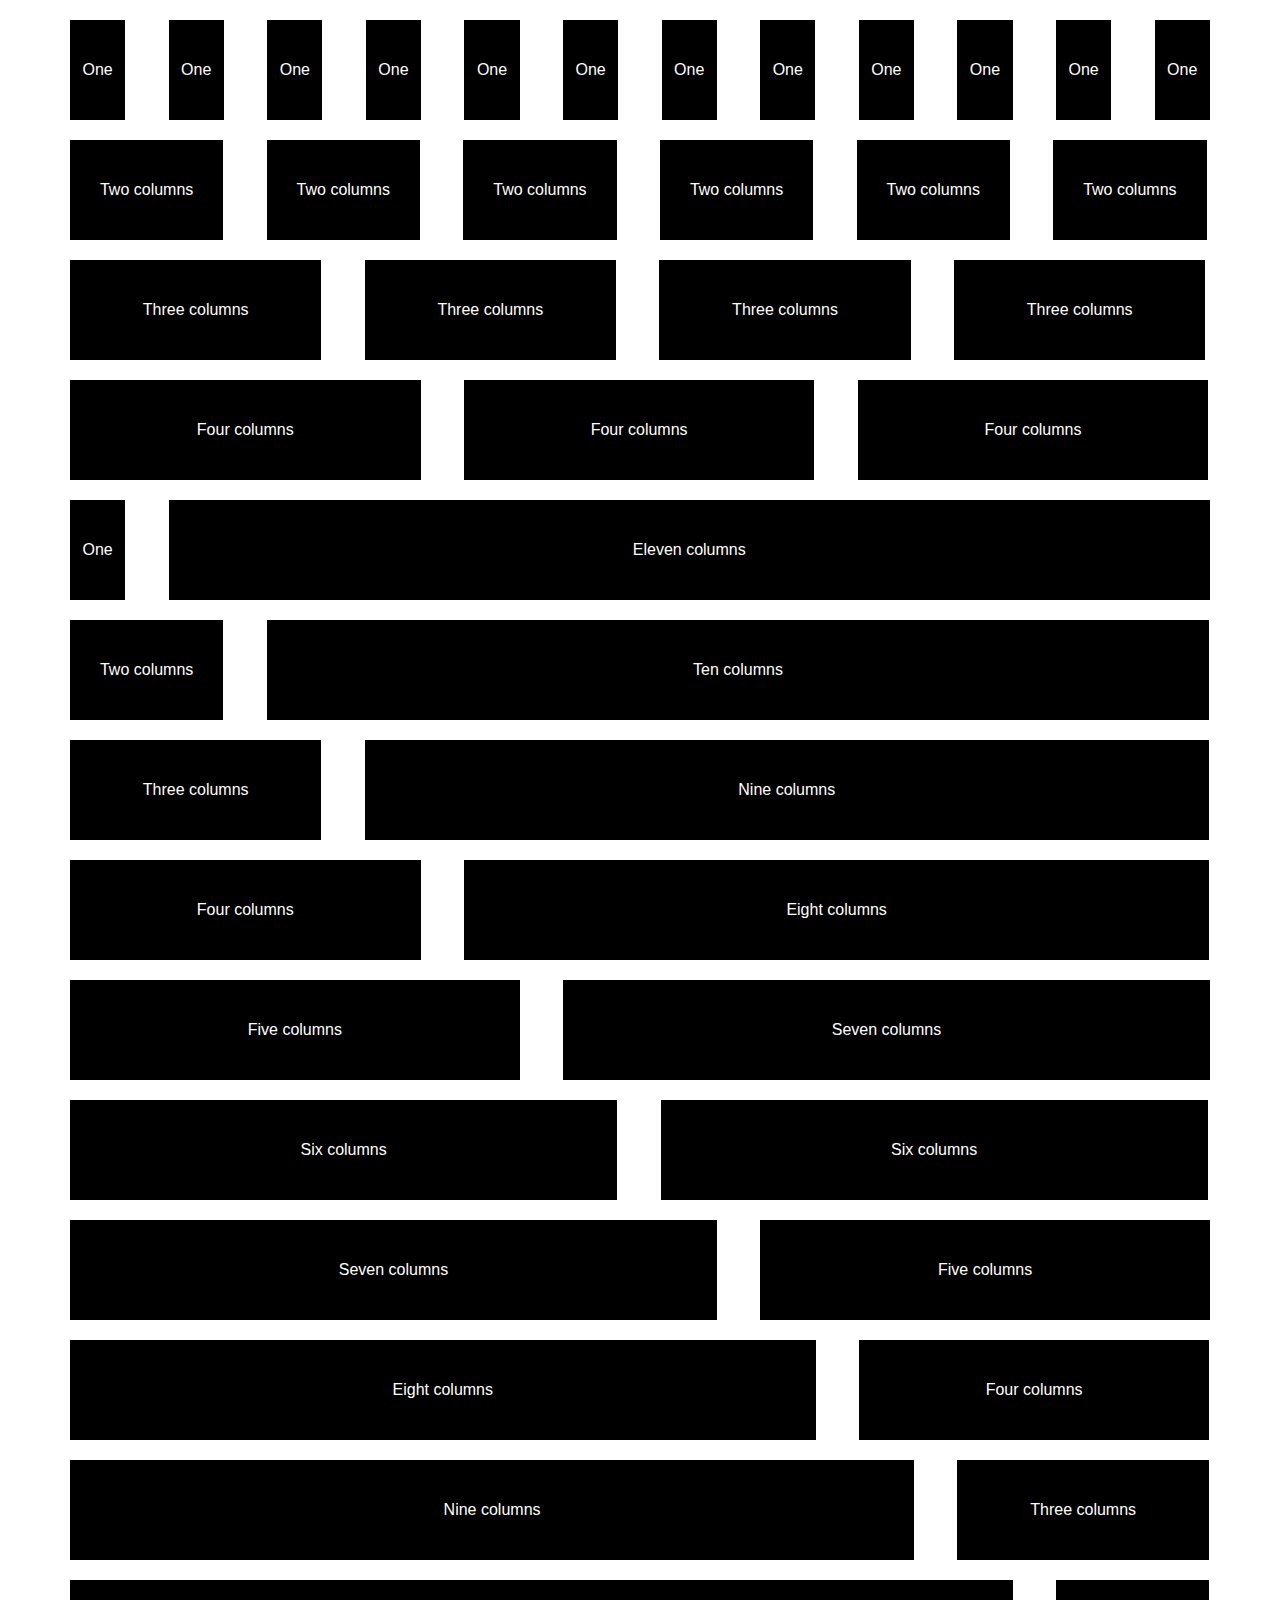
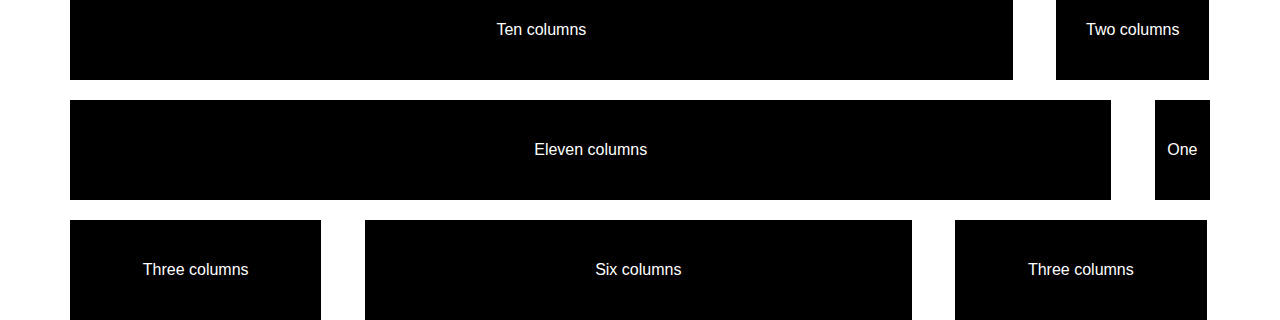
<file: Grid/index.html>
<!doctype html>
<html lang="en">

<head>
	<meta charset="utf-8" />
	<title>The 1140px Grid &middot; Fluid down to mobile</title>

	<meta name="viewport" content="width=device-width, initial-scale=1.0" />
	
	<!-- 1140px Grid styles for IE -->
	<!--[if lte IE 9]><link rel="stylesheet" href="css/ie.css" type="text/css" media="screen" /><![endif]-->

	<!-- The 1140px Grid - http://cssgrid.net/ -->
	<link rel="stylesheet" href="css/1140.css" type="text/css" media="screen" />
	
	<!-- Your styles -->
	<link rel="stylesheet" href="css/styles.css" type="text/css" media="screen" />
	
	<!--css3-mediaqueries-js - http://code.google.com/p/css3-mediaqueries-js/ - Enables media queries in some unsupported browsers-->
	<script type="text/javascript" src="js/css3-mediaqueries.js"></script>
	
	<!--Delete embedded styles, just for example.-->
	<style type="text/css">
	
	body {
	font-family: "Helvetica Neue", Helvetica, Arial, sans-serif;
	}
	
	.container p {
	color: #fff;
	line-height: 100px;
	background: #000;
	text-align: center;
	margin: 20px 0 0 0;
	}
	
	</style>

</head>


<body>

<div class="container">
	<div class="row">
		<div class="onecol">
			<p>One</p>
		</div>
		<div class="onecol">
			<p>One</p>
		</div>
		<div class="onecol">
			<p>One</p>
		</div>
		<div class="onecol">
			<p>One</p>
		</div>
		<div class="onecol">
			<p>One</p>
		</div>
		<div class="onecol">
			<p>One</p>
		</div>
		<div class="onecol">
			<p>One</p>
		</div>
		<div class="onecol">
			<p>One</p>
		</div>
		<div class="onecol">
			<p>One</p>
		</div>
		<div class="onecol">
			<p>One</p>
		</div>
		<div class="onecol">
			<p>One</p>
		</div>
		<div class="onecol last">
			<p>One</p>
		</div>
	</div>
</div>

<div class="container">
	<div class="row">
		<div class="twocol">
			<p>Two columns</p>
		</div>
		<div class="twocol">
			<p>Two columns</p>
		</div>
		<div class="twocol">
			<p>Two columns</p>
		</div>
		<div class="twocol">
			<p>Two columns</p>
		</div>
		<div class="twocol">
			<p>Two columns</p>
		</div>
		<div class="twocol last">
			<p>Two columns</p>
		</div>
	</div>
</div>

<div class="container">
	<div class="row">
		<div class="threecol">
			<p>Three columns</p>
		</div>
		<div class="threecol">
			<p>Three columns</p>
		</div>
		<div class="threecol">
			<p>Three columns</p>
		</div>
		<div class="threecol last">
			<p>Three columns</p>
		</div>
	</div>
</div>

<div class="container">
	<div class="row">
		<div class="fourcol">
			<p>Four columns</p>
		</div>
		<div class="fourcol">
			<p>Four columns</p>
		</div>
		<div class="fourcol last">
			<p>Four columns</p>
		</div>
	</div>
</div>

<div class="container">
	<div class="row">
		<div class="onecol">
			<p>One</p>
		</div>
		<div class="elevencol last">
			<p>Eleven columns</p>
		</div>
	</div>
</div>

<div class="container">
	<div class="row">
		<div class="twocol">
			<p>Two columns</p>
		</div>
		<div class="tencol last">
			<p>Ten columns</p>
		</div>
	</div>
</div>

<div class="container">
	<div class="row">
		<div class="threecol">
			<p>Three columns</p>
		</div>
		<div class="ninecol last">
			<p>Nine columns</p>
		</div>
	</div>
</div>

<div class="container">
	<div class="row">
		<div class="fourcol">
			<p>Four columns</p>
		</div>
		<div class="eightcol last">
			<p>Eight columns</p>
		</div>
	</div>
</div>

<div class="container">
	<div class="row">
		<div class="fivecol">
			<p>Five columns</p>
		</div>
		<div class="sevencol last">
			<p>Seven columns</p>
		</div>
	</div>
</div>

<div class="container">
	<div class="row">
		<div class="sixcol">
			<p>Six columns</p>
		</div>
		<div class="sixcol last">
			<p>Six columns</p>
		</div>
	</div>
</div>

<div class="container">
	<div class="row">
		<div class="sevencol">
			<p>Seven columns</p>
		</div>
		<div class="fivecol last">
			<p>Five columns</p>
		</div>
	</div>
</div>

<div class="container">
	<div class="row">
		<div class="eightcol">
			<p>Eight columns</p>
		</div>
		<div class="fourcol last">
			<p>Four columns</p>
		</div>
	</div>
</div>

<div class="container">
	<div class="row">
		<div class="ninecol">
			<p>Nine columns</p>
		</div>
		<div class="threecol last">
			<p>Three columns</p>
		</div>
	</div>
</div>

<div class="container">
	<div class="row">
		<div class="tencol">
			<p>Ten columns</p>
		</div>
		<div class="twocol last">
			<p>Two columns</p>
		</div>
	</div>
</div>

<div class="container">
	<div class="row">
		<div class="elevencol">
			<p>Eleven columns</p>
		</div>
		<div class="onecol last">
			<p>One</p>
		</div>
	</div>
</div>

<div class="container">
	<div class="row">
		<div class="threecol">
			<p>Three columns</p>
		</div>
		<div class="sixcol">
			<p>Six columns</p>
		</div>
		<div class="threecol last">
			<p>Three columns</p>
		</div>
	</div>
</div>


</body>

</html>
</file>
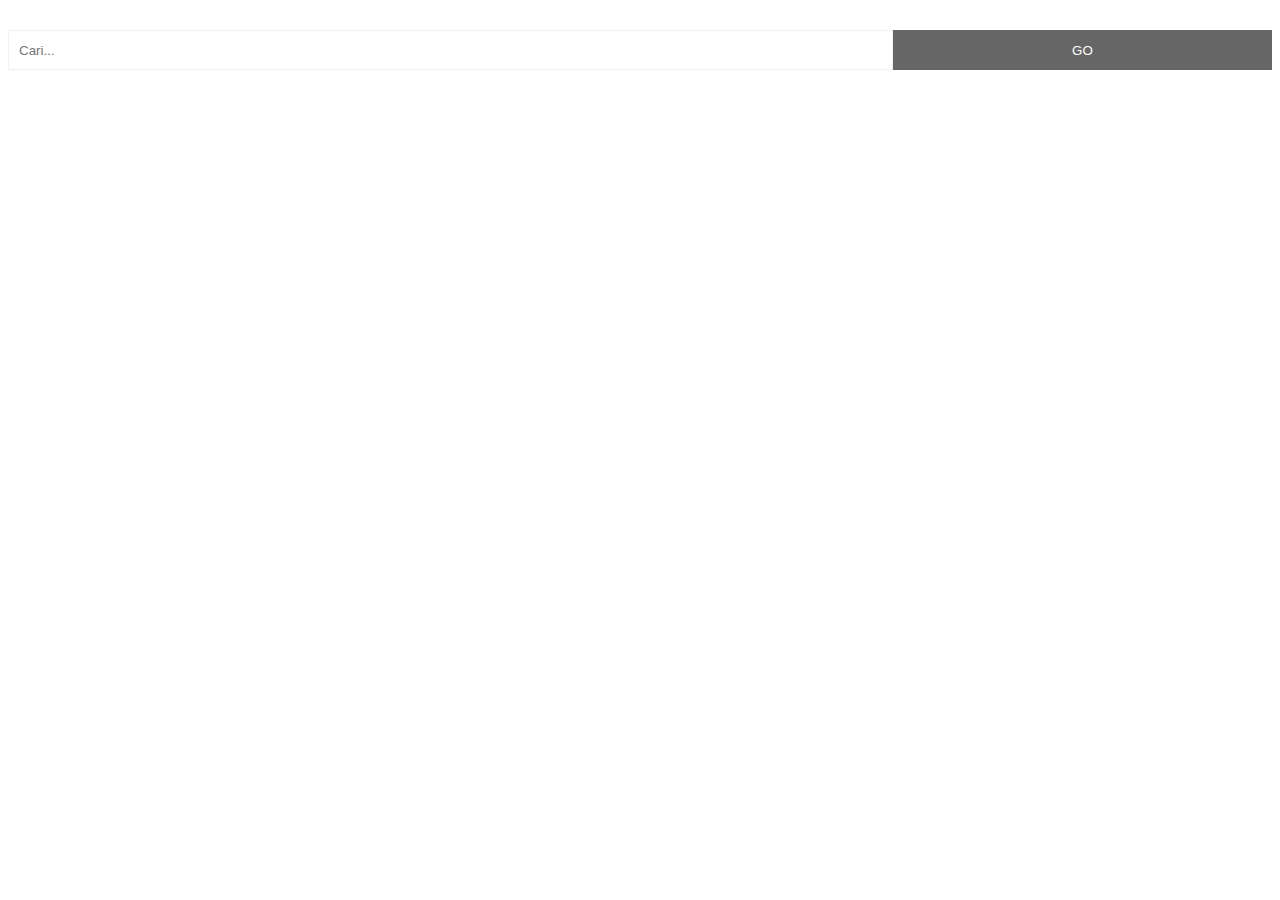
<file: html/search.html>
<!DOCTYPE html><html dir='ltr'><head><meta charset='utf-8'><title>Search Label</title><link rel="shortcut icon" href="http://2.bp.blogspot.com/-pKKWgkDK15w/T6U3HgM0ZwI/AAAAAAAAAFs/9D_dUo6IQLM/s30/logos.png"><style> .searchform { height:40px; overflow:hidden; margin:30px auto; position:relative; background:#fff; } .s { border:0; padding:0 10px; width:70%; height:3em; float:left; -moz-box-sizing:border-box; -webkit-box-sizing:border-box; box-sizing:border-box; border:1px solid #f1f1f1; } .searchsubmit { float:left; padding:0; border:0; width:30%; height:3em; cursor:pointer; text-transform:uppercase; color:#fff; background:#666; -moz-box-sizing:border-box; -webkit-box-sizing:border-box; box-sizing:border-box; } .searchsubmit:hover { color:#fff; }</style></head></body><form action='http://urang-kurai.blogspot.com/search/label/search' class='searchform' target='_blank'><input class='s' name='q' placeholder='Cari...' type='search'/><input class='searchsubmit' name='sa' type='submit' value='Go' target='_blank'/></form></html>
</file>
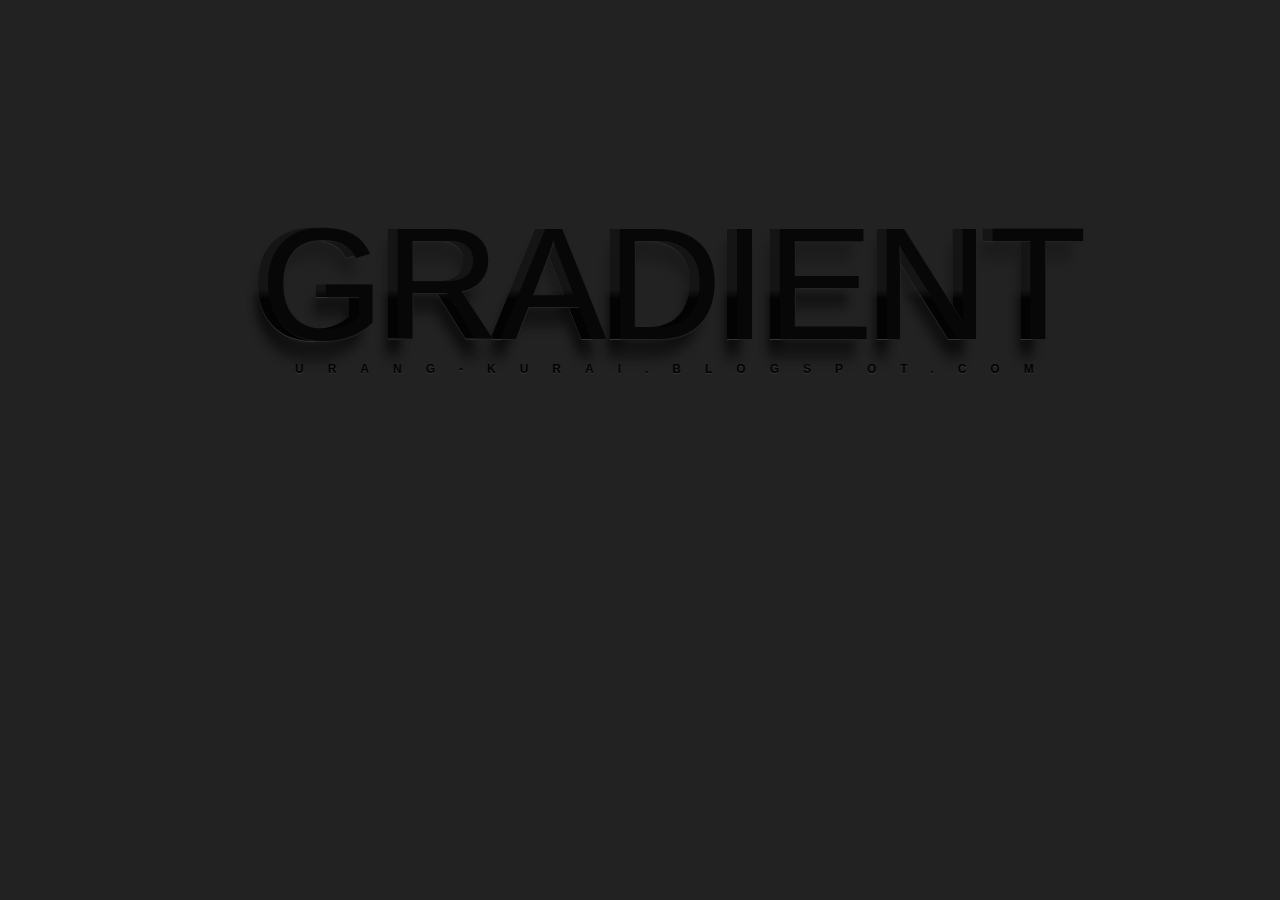
<file: Projects/Gradient-ilustrator.html>
<!DOCTYPE HTML>
<html>
    
    <head>
        <meta http-equiv="Content-Type" content="text/html; charset=UTF-8">
        <title>Gradient ilustrator</title>
        <style>

            html {
                background-color:#222;

            }
            body {
                width:800px;
                background-color:#222;
                margin:15% auto;
            }

            h1 {
                font-family:sans-serif;
                font-weight:400;
                font-size:160px;
                text-shadow:0 1px 0 #333, -2px 12px 10px rgba(0, 0, 0, 0.48), -2px 22px 10px rgba(0, 0, 0, 0.28);
                padding:0 10px;
                margin:0;
                color:#030303;
                position:relative;
                float:left;
                -webkit-transition:0.8s;
                -o-transition:0.8s;
                transition:0.8s;
   z-index: 2;
            }
            h1:before {
                content:"";
                position:absolute;
                left:0;
                top:0;
                width:100%;
                height:100%;
                background: -moz-linear-gradient(top, rgba(34, 34, 34, 0.57) 0%, rgba(34, 34, 34, 0.57) 53%, rgba(34, 34, 34, 0) 58%, rgba(34, 34, 34, 0) 100%);
                background: -webkit-gradient(linear, left top, left bottom, color-stop(0%, rgba(34, 34, 34, 0.57)), color-stop(53%, rgba(34, 34, 34, 0.57)), color-stop(58%, rgba(34, 34, 34, 0)), color-stop(100%, rgba(34, 34, 34, 0)));
                background: -webkit-linear-gradient(top, rgba(34, 34, 34, 0.57) 0%, rgba(34, 34, 34, 0.57) 53%, rgba(34, 34, 34, 0) 58%, rgba(34, 34, 34, 0) 100%);
                background: -o-linear-gradient(top, rgba(34, 34, 34, 0.57) 0%, rgba(34, 34, 34, 0.57) 53%, rgba(34, 34, 34, 0) 58%, rgba(34, 34, 34, 0) 100%);
                background: -ms-linear-gradient(top, rgba(34, 34, 34, 0.57) 0%, rgba(34, 34, 34, 0.57) 53%, rgba(34, 34, 34, 0) 58%, rgba(34, 34, 34, 0) 100%);
                background: linear-gradient(to bottom, rgba(34, 34, 34, 0.57) 0%, rgba(34, 34, 34, 0.57) 53%, rgba(34, 34, 34, 0) 58%, rgba(34, 34, 34, 0) 100%);
            }
            h1:after {
                content:"URANG-KURAI.BLOGSPOT.COM";
                position:absolute;
                bottom:0;
                width:100%;
                left:55px;
                font-size:12px;
                font-family:arial, sans serif;
                letter-spacing:24px;
                font-weight:600;
                text-shadow:0 1px 0 #333;
            }
            h1 span:before {
                content:attr(rel);
                position:absolute;
                margin:0;
                right:0;
                top:0;
                padding:0;
                color:#070707;
                text-shadow:1px 1px 1px #222;
            }
            h1:hover {
                text-shadow:-221px 0 10px #222, 321px 0 10px #222, 0 350px 10px #222, 0 10px 10px #111;
            }
        
        </style>
    </head>
    
    <body>
        
                <h1>GRADIENT <span rel="GRADIENT"></span>  </h1>

</body>
</html>
<!--Copyright � urang-kurai -->
</file>
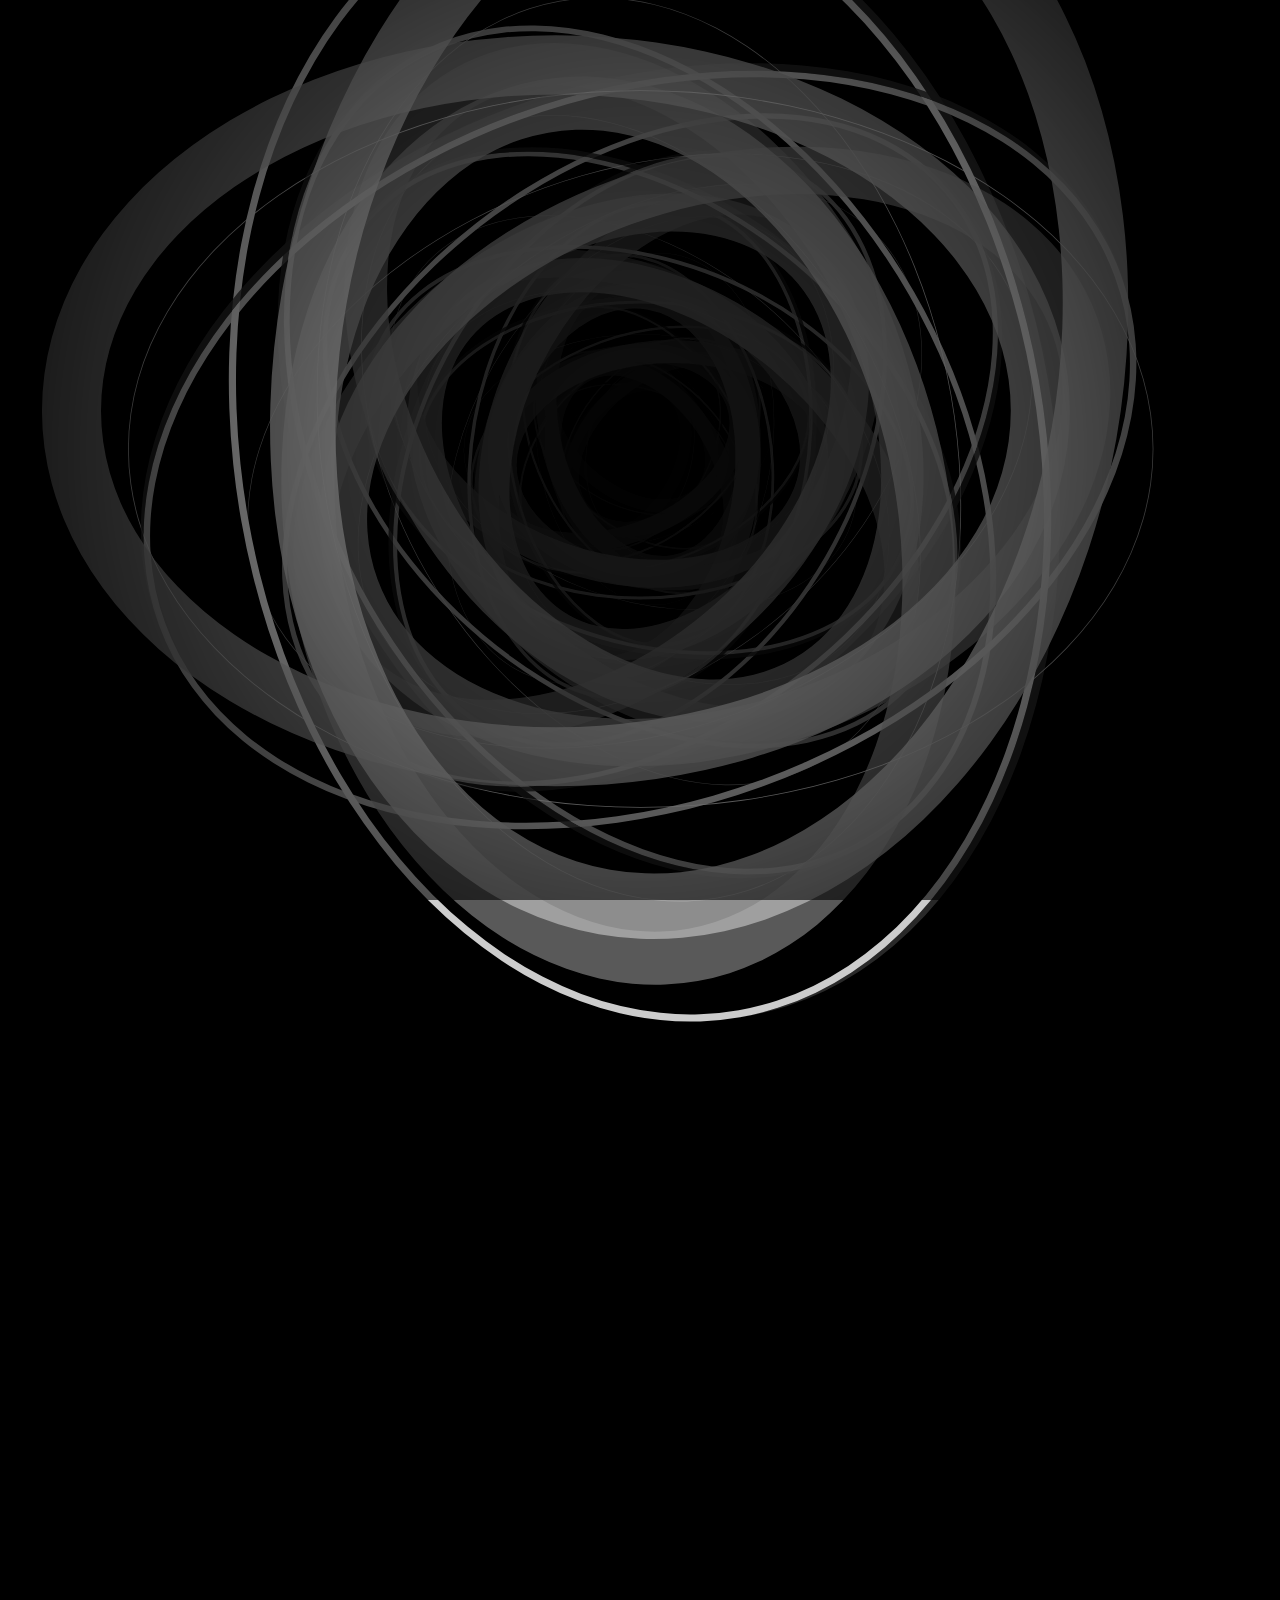
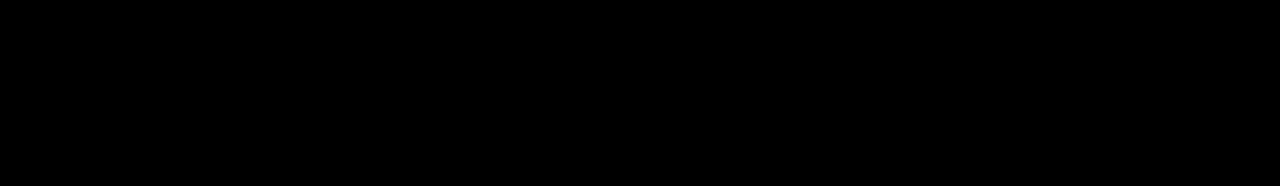
<file: Projects/VMX-3.html>
<!doctype html>
<html>
    
    <head>
        <meta charset="UTF-8">
        <title>VMX-3</title>
        <style type="text/css">

            html, body {
                height: 100%;
            }
            body {
                background-color: #000;
                color: #fff;
                font-family: Helvetica, Arial, sans-serif;
                padding: 0;
                margin: 0 auto;
                overflow: hidden;
            }
            body:before {
                content:'';
                background: transparent;
                background:-moz-radial-gradient(center center, circle cover, hsla(0, 0%, 0%, .0) 0%, hsla(0, 0%, 0%, 9) 100%) no-repeat;
                background:-webkit-gradient(radial, center center, 0, center center, 800, from(hsla(0, 0%, 0%, .0)), to(hsla(0, 0%, 0%, 9)));
                position:fixed;
                top:0;
                left:0;
                bottom:0;
                right:0;
                z-index:1;
            }
            div {
                width: 100%;
                height: 100%;
            }
            div {
                width: 100%;
                height: 100%;
                border:8px solid #fff;
                box-sizing: border-box;
                box-shadow:0 10px 0 #333;
                border-radius:100%;
                opacity:0.80;
                transition: all 1s ease-in-out;
                transform: rotate(260deg) scale(0.9);
                -moz-transform: rotate(260deg) scale(0.9);
                -webkit-transform: rotate(260deg) scale(0.9);
            }
            div:before {
                content:"";
                position:absolute;
                left:0;
                top:0;
                width:100%;
                height:100%;
                border:1px solid #fff;
                transform: rotate(-260deg) scale(0.9);
                -webkit-transform: rotate(-260deg) scale(0.9);
                -moz-transform: rotate(-260deg) scale(0.9);
                border-radius:100%;
                opacity:0.8;
            }
            div:after {
                content:"";
                position:absolute;
                left:0;
                top:0;
                width:100%;
                height:100%;
                border:81px solid #ddd;
                transform: rotate(-160deg) scale(0.9);
                -moz-transform: rotate(-160deg) scale(0.9);
                -webkit-transform: rotate(-160deg) scale(0.9);
                border-radius:100%;
                opacity:0.8;
            }
        
        </style>
    </head>
    
    <body>
        <div>
            <div>
                <div>
                    <div>
                        <div>
                            <div>
                                <div>
                                    <div>
                                        <div>
                                            <div>
                                                <div>
                                                    <div>
                                                        <div>
                                                            <div>
                                                                <div>
                                                                    <div>
                                                                        <div></div>
                                                                    </div>
                                                                </div>
                                                            </div>
                                                        </div>
                                                    </div>
                                                </div>
                                            </div>
                                        </div>
                                    </div>
                                </div>
                            </div>
                        </div>
                    </div>
                </div>
            </div>
        </div>
    </body>

</html>
</file>
<file: Grid/css/ie.css>
.onecol {
width: 4.7%;
}

.twocol {
width: 13.2%;
}

.threecol {
width: 22.05%;
}

.fourcol {
width: 30.6%;
}

.fivecol {
width: 39%;
}

.sixcol {
width: 48%;
}

.sevencol {
width: 56.75%;
}

.eightcol {
width: 61.6%;
}

.ninecol {
width: 74.05%;
}

.tencol {
width: 82%;
}

.elevencol {
width: 91.35%;
}
</file>
<file: Grid/css/styles.css>
/* ============================== */
/* ! Layout for desktop version   */
/* ============================== */

	body {
		
	}
	

/* ============================= */
/* ! Layout for mobile version   */
/* ============================= */

@media handheld, only screen and (max-width: 767px) {

	body {
		
	}

}


/* ========================================== */
/* ! Provide higher res assets for iPhone 4   */
/* ========================================== */

@media only screen and (-webkit-min-device-pixel-ratio: 2) { 

/*	.logo {
		background: url(logo2x.jpg) no-repeat;
		background-size: 212px 303px;
	}*/

}
</file>
<file: Grid/css/1140.css>
/* CSS Resets */

html,body,div,span,object,iframe,h1,h2,h3,h4,h5,h6,p,blockquote,pre,a,abbr,address,cite,code,del,dfn,em,img,ins,q,small,strong,sub,sup,dl,dt,dd,ol,ul,li,fieldset,form,label,legend,table,caption,tbody,tfoot,thead,tr,th,td{border:0;margin:0;padding:0}article,aside,figure,figure img,figcaption,hgroup,footer,header,nav,section,video,object{display:block}a img{border:0}figure{position:relative}figure img{width:100%}


/* ==================================================================================================================== */
/* ! The 1140px Grid V2 by Andy Taylor \ http://cssgrid.net \ http://www.twitter.com/andytlr \ http://www.andytlr.com   */
/* ==================================================================================================================== */

.container {
padding-left: 20px;
padding-right: 20px;
}

.row {
width: 100%;
max-width: 1140px;
min-width: 755px;
margin: 0 auto;
overflow: hidden;
}

.onecol, .twocol, .threecol, .fourcol, .fivecol, .sixcol, .sevencol, .eightcol, .ninecol, .tencol, .elevencol {
margin-right: 3.8%;
float: left;
min-height: 1px;
}

.row .onecol {
width: 4.85%;
}

.row .twocol {
width: 13.45%;
}

.row .threecol {
width: 22.05%;
}

.row .fourcol {
width: 30.75%;
}

.row .fivecol {
width: 39.45%;
}

.row .sixcol {
width: 48%;
}

.row .sevencol {
width: 56.75%;
}

.row .eightcol {
width: 65.4%;
}

.row .ninecol {
width: 74.05%;
}

.row .tencol {
width: 82.7%;
}

.row .elevencol {
width: 91.35%;
}

.row .twelvecol {
width: 100%;
float: left;
}

.last {
margin-right: 0px;
}

img, object, embed {
max-width: 100%;
}

img {
	height: auto;
}


/* Smaller screens */

@media only screen and (max-width: 1023px) {

	body {
	font-size: 0.8em;
	line-height: 1.5em;
	}
	
	}


/* Mobile */

@media handheld, only screen and (max-width: 767px) {

	body {
	font-size: 16px;
	-webkit-text-size-adjust: none;
	}
	
	.row, body, .container {
	width: 100%;
	min-width: 0;
	margin-left: 0px;
	margin-right: 0px;
	padding-left: 0px;
	padding-right: 0px;
	}
	
	.row .onecol, .row .twocol, .row .threecol, .row .fourcol, .row .fivecol, .row .sixcol, .row .sevencol, .row .eightcol, .row .ninecol, .row .tencol, .row .elevencol, .row .twelvecol {
	width: auto;
	float: none;
	margin-left: 0px;
	margin-right: 0px;
	padding-left: 20px;
	padding-right: 20px;
	}

}
</file>
